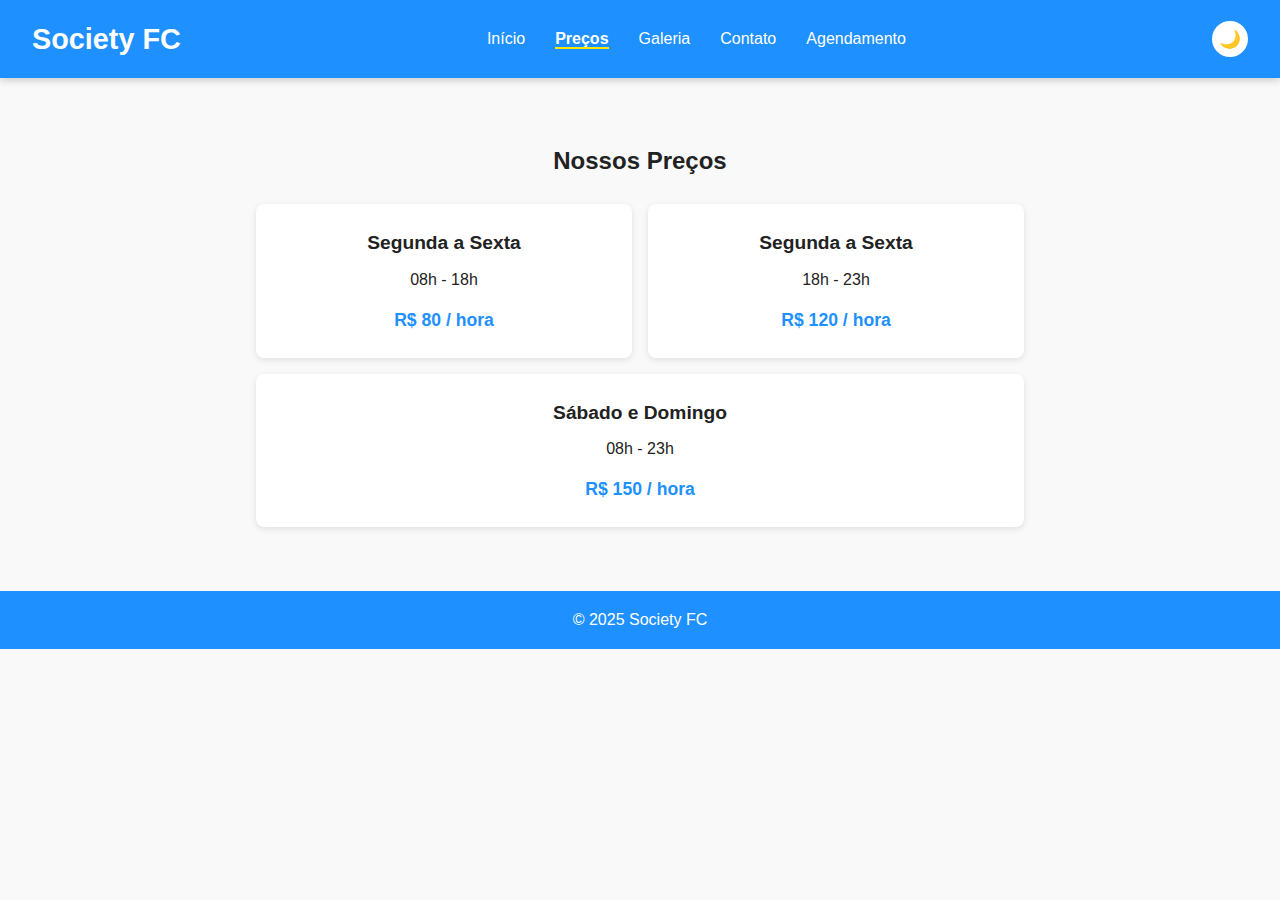
<file: front-end inter/precos.html>
<!DOCTYPE html>
<html lang="pt-BR">
<head>
  <meta charset="UTF-8">
  <meta name="viewport" content="width=device-width, initial-scale=1.0">
  <title>Preços - Society FC</title>
  <link rel="stylesheet" href="style-completo.css">
</head>
<body id="precos-page">
  <header>
    <h1>Society FC</h1>
    <nav>
      <a href="index.html">Início</a>
      <a href="precos.html" class="active">Preços</a>
      <a href="galeria.html">Galeria</a>
      <a href="contato.html">Contato</a>
      <a href="agendamento.html">Agendamento</a>
    </nav>
    <div class="nav-actions">
      <button id="theme-toggle" class="btn-theme">🌙</button>
    </div>
  </header>

  <main class="content">
    <h2>Nossos Preços</h2>
    <div class="price-grid">
      <div class="price-card">
        <h3>Segunda a Sexta</h3>
        <p>08h - 18h</p>
        <span class="price">R$ 80 / hora</span>
      </div>
      <div class="price-card">
        <h3>Segunda a Sexta</h3>
        <p>18h - 23h</p>
        <span class="price">R$ 120 / hora</span>
      </div>
      <div class="price-card">
        <h3>Sábado e Domingo</h3>
        <p>08h - 23h</p>
        <span class="price">R$ 150 / hora</span>
      </div>
    </div>
  </main>

  <footer>
    <p>© 2025 Society FC</p>
  </footer>

  <script src="script.js"></script>
</body>
</html>
</file>
<file: front-end inter/style-completo.css>
/* ==============================
   RESET & BASE
============================== */
* {
  margin: 0;
  padding: 0;
  box-sizing: border-box;
}

body {
  font-family: Arial, sans-serif;
  background: #f9f9f9;
  color: #222;
  line-height: 1.6;
  transition: background 0.3s, color 0.3s;
}

/* ==============================
   HEADER & NAV
============================== */
header {
  background: #1e90ff;
  color: #fff;
  padding: 1rem 2rem;
  display: flex;
  justify-content: space-between;
  align-items: center;
  position: sticky;
  top: 0;
  z-index: 999;
  box-shadow: 0 2px 8px rgba(0,0,0,0.2);
}

header h1 {
  font-size: 1.8rem;
}

nav a {
  color: #fff;
  text-decoration: none;
  margin: 0 0.8rem;
  font-weight: 500;
}

nav a.active {
  font-weight: bold;
  border-bottom: 2px solid #ffe600;
}

.nav-actions {
  display: flex;
  align-items: center;
  gap: 0.5rem;
}

.btn-theme {
  width: 36px;
  height: 36px;
  border-radius: 50%;
  border: none;
  background: #fff;
  color: #1e90ff;
  font-size: 1.1rem;
  cursor: pointer;
  display: flex;
  align-items: center;
  justify-content: center;
}

/* ==============================
   MAIN / PRICES
============================== */
main {
  max-width: 900px;
  margin: 2rem auto;
  padding: 0 1rem;
  text-align: center;
}

.price-grid {
  display: flex;
  flex-wrap: wrap;
  gap: 1rem;
  justify-content: center;
  margin-top: 1.5rem;
}

.price-card {
  background: #fff;
  padding: 1.5rem;
  border-radius: 8px;
  flex: 1 1 250px;
  box-shadow: 0 2px 6px rgba(0,0,0,0.1);
  transition: transform 0.3s;
}

.price-card:hover {
  transform: translateY(-5px);
}

.price-card h3 {
  margin-bottom: 0.5rem;
  font-size: 1.2rem;
}

.price-card p {
  margin-bottom: 0.8rem;
}

.price-card .price {
  font-weight: bold;
  color: #1e90ff;
  font-size: 1.1rem;
}

/* ==============================
   FOOTER
============================== */
footer {
  background: #1e90ff;
  color: #fff;
  text-align: center;
  padding: 1rem;
  margin-top: 2rem;
}

/* ==============================
   DARK MODE
============================== */
body.dark {
  background: #121212;
  color: #eee;
}

body.dark header {
  background: #0c64c1;
}

body.dark .price-card {
  background: #222;
  color: #eee;
}

body.dark .price-card .price {
  color: #2196f3;
}

body.dark .btn-theme {
  background: #333;
  color: #fff;
}

/* ==============================
   GALERIA
============================== */
.gallery-grid {
  display: grid;
  grid-template-columns: repeat(auto-fit, minmax(250px, 1fr));
  gap: 1rem;
  margin-top: 1.5rem;
}

.gallery-item {
  overflow: hidden;
  border-radius: 8px;
  box-shadow: 0 2px 8px rgba(0,0,0,0.15);
  transition: transform 0.3s, box-shadow 0.3s;
}

.gallery-item img {
  width: 100%;
  display: block;
  transition: transform 0.3s;
}

.gallery-item:hover {
  transform: translateY(-5px);
  box-shadow: 0 4px 12px rgba(0,0,0,0.25);
}

.gallery-item:hover img {
  transform: scale(1.05);
}

.intro {
  text-align: center;
  margin-top: 0.5rem;
  color: #555;
}

body.dark .gallery-item {
  box-shadow: 0 2px 8px rgba(255,255,255,0.1);
}

body.dark .intro {
  color: #ccc;
}


/* ==============================
   CONTATO
============================== */
.contact-section {
  max-width: 900px;
  margin: 2rem auto;
  padding: 0 1rem;
}

.contact-section h2 {
  text-align: center;
  font-size: 2rem;
  margin-bottom: 0.5rem;
}

.contact-section .intro {
  text-align: center;
  color: #555;
  margin-bottom: 2rem;
}

.contact-wrapper {
  display: flex;
  flex-wrap: wrap;
  gap: 2rem;
  justify-content: center;
}

/* INFO DE CONTATO */
.contact-info {
  flex: 1 1 250px;
  background: #1e90ff;
  color: #fff;
  padding: 1.5rem;
  border-radius: 8px;
  box-shadow: 0 2px 8px rgba(0,0,0,0.2);
}

.contact-info h3 {
  margin-bottom: 1rem;
  text-align: center;
}

.contact-info p {
  margin: 0.5rem 0;
  line-height: 1.4;
}

.contact-info .icon {
  margin-right: 0.5rem;
}

/* FORMULÁRIO */
.contact-form {
  flex: 1 1 300px;
  display: flex;
  flex-direction: column;
  gap: 1rem;
  background: #fff;
  padding: 1.5rem;
  border-radius: 8px;
  box-shadow: 0 2px 8px rgba(0,0,0,0.1);
}

.contact-form input,
.contact-form textarea {
  padding: 0.6rem;
  border-radius: 4px;
  border: 1px solid #ccc;
  font-size: 1rem;
}

.contact-form input:focus,
.contact-form textarea:focus {
  border-color: #1e90ff;
  outline: none;
}

.contact-form button {
  padding: 0.6rem;
  background: #1e90ff;
  color: #fff;
  border: none;
  border-radius: 4px;
  font-weight: bold;
  cursor: pointer;
  transition: background 0.3s;
}

.contact-form button:hover {
  background: #0c7cd5;
}

/* RESPOSTA */
.resposta {
  font-weight: bold;
  margin-top: 0.5rem;
}

/* RESPONSIVO */
@media(max-width:768px){
  .contact-wrapper {
    flex-direction: column;
  }
}

/* DARK MODE */
body.dark .contact-info {
  background: #0c64c1;
}

body.dark .contact-form {
  background: #1e1e1e;
  color: #f0f0f0;
}

body.dark .contact-form input,
body.dark .contact-form textarea {
  background: #222;
  color: #eee;
  border: 1px solid #555;
}

body.dark .contact-form button {
  background: #2196f3;
}

/* ==============================
   AGENDAMENTO
============================== */
.agendamento-container {
  max-width: 700px;
  margin: 2rem auto;
  padding: 0 1rem;
}

.agendamento-form {
  display: flex;
  flex-direction: column;
  gap: 0.8rem;
  background: #fff;
  padding: 1.5rem;
  border-radius: 8px;
  box-shadow: 0 2px 8px rgba(0,0,0,0.15);
}

.agendamento-form input,
.agendamento-form select {
  padding: 0.6rem;
  border-radius: 4px;
  border: 1px solid #ccc;
  font-size: 1rem;
}

.agendamento-form input:focus,
.agendamento-form select:focus {
  border-color: #1e90ff;
  outline: none;
}

/* BOTÃO */
.agendamento-form .btn {
  padding: 0.6rem;
  background: #1e90ff;
  color: #fff;
  border: none;
  border-radius: 4px;
  font-weight: bold;
  cursor: pointer;
  transition: background 0.3s;
}

.agendamento-form .btn:hover {
  background: #0c7cd5;
}

/* PIX QR CODE */
.pix-qrcode {
  margin-top: 1rem;
  text-align: center;
}

/* CARTÃO */
.card-container {
  display: none;
  margin-top: 1rem;
}

.card-preview {
  background: #1e90ff;
  color: #fff;
  padding: 1rem;
  border-radius: 8px;
  margin-bottom: 0.5rem;
}

.card-preview div {
  margin: 0.3rem 0;
}

/* RESPOSTA */
.resposta {
  margin-top: 1rem;
  font-weight: bold;
  text-align: center;
}

/* RESPONSIVO */
@media(max-width:768px){
  .agendamento-container {
    padding: 0 0.5rem;
  }
}

/* DARK MODE */
body.dark .agendamento-form {
  background: #1e1e1e;
  color: #f0f0f0;
}

body.dark input,
body.dark select {
  background: #222;
  color: #eee;
  border: 1px solid #555;
}

body.dark .agendamento-form .btn {
  background: #2196f3;
}

body.dark .card-preview {
  background: #0c64c1;
}

/* ==============================
   AGENDAMENTO - AJUSTES
============================== */
.agendamento-container {
  max-width: 800px;      /* limita a largura da área do formulário */
  margin: 2rem auto;     /* centraliza horizontalmente e dá espaçamento vertical */
  padding: 1.5rem;       /* espaçamento interno */
  background: #fff;       /* mantém visual uniforme com outras páginas */
  border-radius: 8px;
  box-shadow: 0 2px 6px rgba(0,0,0,0.1);
}

main.content {
  padding: 2rem 1rem;
}

/* PIX QR CODE */
.pix-qrcode {
  margin-top: 1rem;
  text-align: center;
}

/* CARTÃO */
.card-container {
  display: none;        /* aparece só quando o usuário seleciona Cartão */
  margin-top: 1rem;
}

.card-preview {
  background: #1e90ff;
  color: #fff;
  padding: 1rem;
  border-radius: 8px;
  margin-bottom: 0.5rem;
}

.card-preview div {
  margin: 0.3rem 0;
}

/* BOTÃO */
.agendamento-form .btn {
  padding: 0.6rem;
  background: #1e90ff;
  color: #fff;
  border: none;
  border-radius: 4px;
  font-weight: bold;
  cursor: pointer;
  transition: background 0.3s;
}

.agendamento-form .btn:hover {
  background: #0c7cd5;
}

/* RESPOSTA */
.resposta {
  margin-top: 1rem;
  font-weight: bold;
}

/* ==============================
   RESET & BASE
============================== */
* {
  margin: 0;
  padding: 0;
  box-sizing: border-box;
}

body {
  font-family: Arial, sans-serif;
  background: #f9f9f9;
  color: #222;
  line-height: 1.6;
  transition: background 0.3s, color 0.3s;
}

/* ==============================
   HEADER & NAV
============================== */
header {
  background: #1e90ff;
  color: #fff;
  padding: 1rem 2rem;
  display: flex;
  justify-content: space-between;
  align-items: center;
  position: sticky;
  top: 0;
  z-index: 999;
  box-shadow: 0 2px 8px rgba(0,0,0,0.2);
}

header h1 {
  font-size: 1.8rem;
}

nav a {
  color: #fff;
  text-decoration: none;
  margin: 0 0.8rem;
  font-weight: 500;
}

nav a.active {
  font-weight: bold;
  border-bottom: 2px solid #ffe600;
}

.nav-actions {
  display: flex;
  align-items: center;
  gap: 0.5rem;
}

.btn-theme {
  width: 36px;
  height: 36px;
  border-radius: 50%;
  border: none;
  background: #fff;
  color: #1e90ff;
  font-size: 1.1rem;
  cursor: pointer;
  display: flex;
  align-items: center;
  justify-content: center;
}

/* ==============================
   MAIN / FORMULÁRIO
============================== */
main {
  max-width: 800px;
  margin: 2rem auto;
  padding: 0 1rem;
}

.agendamento-container {
  display: flex;
  justify-content: center;
}

.agendamento-form {
  display: flex;
  flex-direction: column;
  gap: 0.8rem;
  background: #fff;
  padding: 1.5rem;
  border-radius: 8px;
  box-shadow: 0 2px 6px rgba(0,0,0,0.1);
  width: 100%;
  max-width: 500px;
}

.agendamento-form input,
.agendamento-form select {
  padding: 0.6rem;
  border-radius: 4px;
  border: 1px solid #ccc;
  font-size: 1rem;
}

.agendamento-form input:focus,
.agendamento-form select:focus {
  border-color: #1e90ff;
  outline: none;
}

/* BOTÃO */
.btn {
  padding: 0.6rem;
  background: #1e90ff;
  color: #fff;
  border: none;
  border-radius: 4px;
  font-weight: bold;
  cursor: pointer;
  transition: background 0.3s;
}

.btn:hover {
  background: #0c7cd5;
}

/* ==============================
   PIX QR CODE
============================== */
#pix-qrcode {
  margin: 1.5rem auto;
  display: flex;
  justify-content: center;
  background: none;
  padding: 0;
  width: fit-content;
  border-radius: 0;
  box-shadow: none;
}

#pix-qrcode canvas {
  display: block;
  margin: auto;
}

/* ==============================
   CARTÃO
============================== */
.card-container {
  display: none; /* só aparece se cartão selecionado */
  margin-top: 1rem;
}

.card-preview {
  background: #1e90ff;
  color: #fff;
  padding: 1rem;
  border-radius: 8px;
  margin-bottom: 0.5rem;
}

.card-preview div {
  margin: 0.3rem 0;
}

/* RESPOSTA */
.resposta {
  margin-top: 1rem;
  font-weight: bold;
}

/* ==============================
   FOOTER
============================== */
footer {
  background: #1e90ff;
  color: #fff;
  text-align: center;
  padding: 1rem;
  margin-top: 2rem;
}

/* ==============================
   DARK MODE
============================== */
body.dark {
  background: #121212;
  color: #eee;
}

body.dark header {
  background: #0c64c1;
}

body.dark .agendamento-form {
  background: #1e1e1e;
  color: #f0f0f0;
}

body.dark input,
body.dark select {
  background: #222;
  color: #eee;
  border: 1px solid #555;
}

body.dark .btn {
  background: #2196f3;
  color: #fff;
}

body.dark .card-preview {
  background: #0c64c1;
}

/* ==============================
   AGENDAMENTO - PIX E CARTÃO
============================== */
.agendamento-container {
  max-width: 500px;
  margin: 2rem auto;
}

.agendamento-form {
  display: flex;
  flex-direction: column;
  gap: 0.8rem;
  background: #fff;
  padding: 1.5rem;
  border-radius: 8px;
  box-shadow: 0 2px 6px rgba(0,0,0,0.1);
}

.agendamento-form input,
.agendamento-form select,
.agendamento-form textarea {
  padding: 0.6rem;
  border-radius: 4px;
  border: 1px solid #ccc;
  font-size: 1rem;
}

.agendamento-form input:focus,
.agendamento-form select:focus,
.agendamento-form textarea:focus {
  border-color: #1e90ff;
  outline: none;
}

.btn {
  padding: 0.6rem;
  background: #1e90ff;
  color: #fff;
  border: none;
  border-radius: 4px;
  font-weight: bold;
  cursor: pointer;
  transition: background 0.3s;
}

.btn:hover {
  background: #0c7cd5;
}

/* PIX QR CODE */
#pix-qrcode {
  display: flex;
  flex-direction: column;
  align-items: center;
  justify-content: center;
  margin-top: 1rem;
  padding: 1rem;
  background: #fff;
  border-radius: 8px;
  box-shadow: 0 2px 6px rgba(0,0,0,0.1);
}

#pix-qrcode canvas {
  width: 200px !important;
  height: 200px !important;
}

#pix-timer {
  margin-top: 0.8rem;
  font-weight: bold;
  color: #ff4d4d;
}

/* CARTÃO */
#card-container {
  margin-top: 1rem;
}

.card-preview {
  background: #1e90ff;
  color: #fff;
  padding: 1rem;
  border-radius: 8px;
  margin-bottom: 0.5rem;
  display: flex;
  flex-direction: column;
  gap: 0.3rem;
}

/* RESPOSTA */
.resposta {
  margin-top: 1rem;
  font-weight: bold;
  color: green;
}

/* ==============================
   DARK MODE
============================== */
body.dark .agendamento-form,
body.dark #pix-qrcode,
body.dark #card-container {
  background: #1e1e1e;
  color: #f0f0f0;
}

body.dark input,
body.dark select,
body.dark textarea {
  background: #222;
  color: #eee;
  border: 1px solid #555;
}

body.dark .btn {
  background: #2196f3;
  color: #fff;
}

body.dark .card-preview {
  background: #0c64c1;
}
</file>
